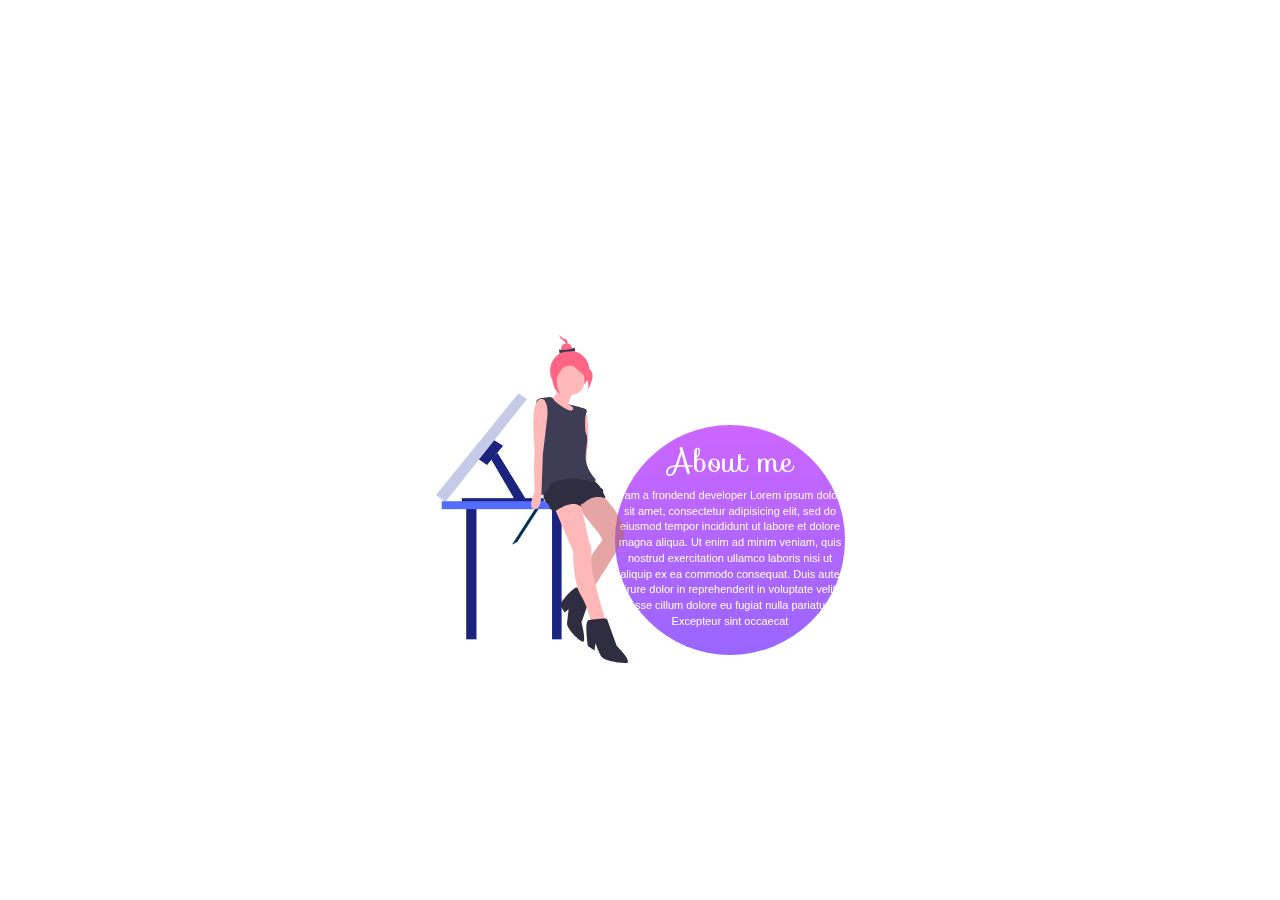
<file: website component - about me/amout me.html>
<!doctype html>
<html lang="en">
  <head>
    <meta charset="utf-8">
    <meta http-equiv="X-UA-Compatible" content="IE=edge">
    <meta name="viewport" content="width=device-width, initial-scale=1">

    <!-- HTML5 shim and Respond.js for IE8 support of HTML5 elements and media queries -->
    <!-- WARNING: Respond.js doesn't work if you view the page via file:// -->
    <!--[if lt IE 9]>
      <script src="https://oss.maxcdn.com/html5shiv/3.7.2/html5shiv.min.js"></script>
      <script src="https://oss.maxcdn.com/respond/1.4.2/respond.min.js"></script>
    <![endif]-->

    <title>hotel</title>
    <link rel="stylesheet" href="css/bootstrap.min.css">
    <link rel="stylesheet" href="css/styles.css">
    <link href='https://fonts.googleapis.com/css?family=Lora' rel='stylesheet' type='text/css'>
    <link rel="stylesheet" href="https://fonts.googleapis.com/css?family=Sofia">
  </head>
<body>


<<!-- link href="//maxcdn.bootstrapcdn.com/bootstrap/3.3.0/css/bootstrap.min.css" rel="stylesheet" id="bootstrap-css">
<script src="//maxcdn.bootstrapcdn.com/bootstrap/3.3.0/js/bootstrap.min.js"></script>
<script src="//code.jquery.com/jquery-1.11.1.min.js"></script> -->
<!------ Include the above in your HEAD tag ---------->

  <link rel="stylesheet" href="https://maxcdn.bootstrapcdn.com/font-awesome/4.6.1/css/font-awesome.min.css">

<div class="container ">
<!-- <div class="col-md-3 col-sm-4"> -->
  <div class="circle">
    <h2>About me</h2>
    <p>i am a frondend developer Lorem ipsum dolor sit amet, consectetur adipisicing elit, sed do eiusmod
    tempor incididunt ut labore et dolore magna aliqua. Ut enim ad minim veniam,
    quis nostrud exercitation ullamco laboris nisi ut aliquip ex ea commodo
    consequat. Duis aute irure dolor in reprehenderit in voluptate velit esse
    cillum dolore eu fugiat nulla pariatur. Excepteur sint occaecat </p>
  </div>
  <div>
    <img src="image/girl.svg">
  </div>
  
</div> 
</div>




  <!-- jQuery (Bootstrap JS plugins depend on it) -->
  <script src="js/jquery-1.11.3.min.js"></script>
  <script src="js/bootstrap.min.js"></script>
  <script src="js/script.js"></script>
</body>
</html>
</file>
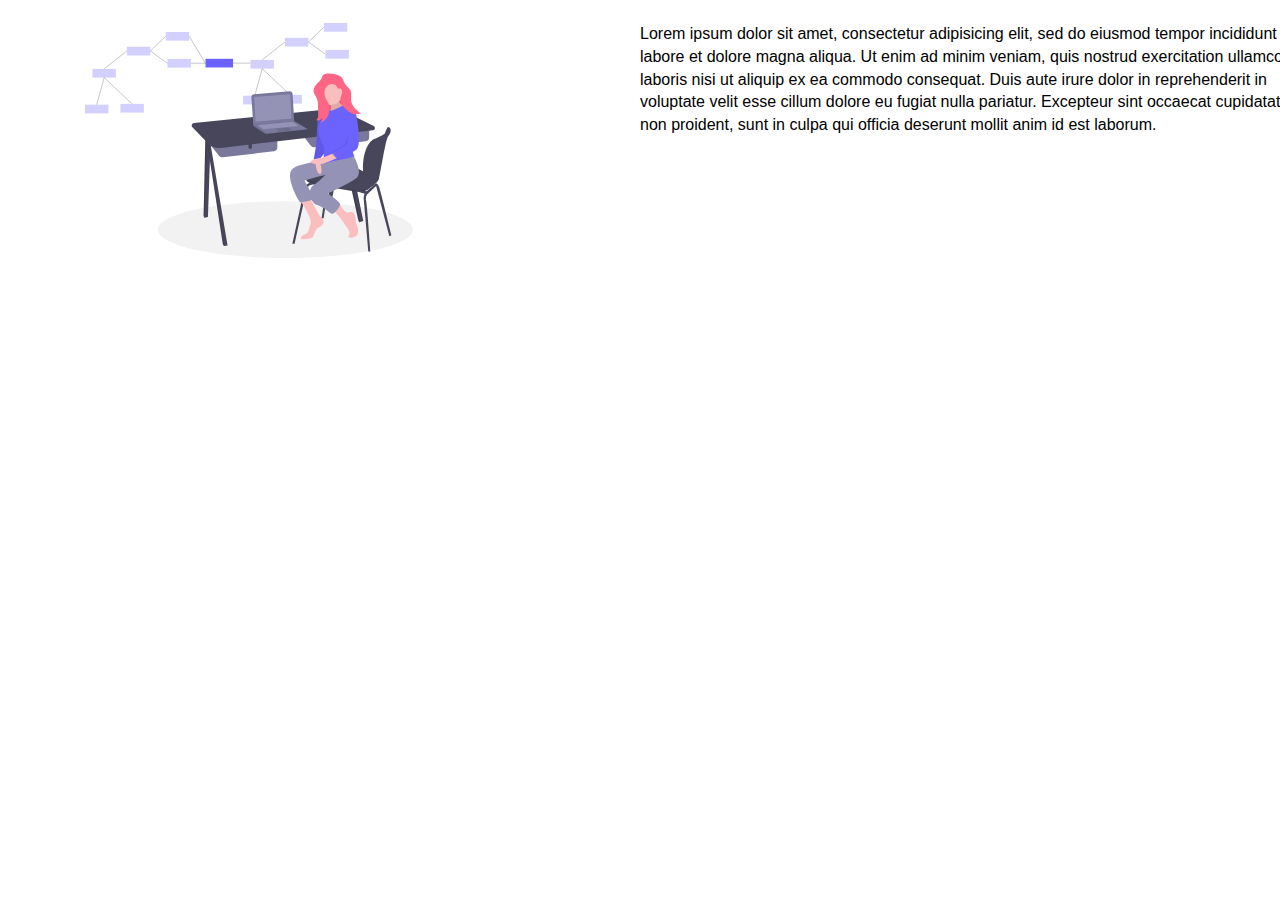
<file: website component - why/why.html>
<!doctype html>
<html lang="en">
  <head>
    <meta charset="utf-8">
    <meta http-equiv="X-UA-Compatible" content="IE=edge">
    <meta name="viewport" content="width=device-width, initial-scale=1">

    <!-- HTML5 shim and Respond.js for IE8 support of HTML5 elements and media queries -->
    <!-- WARNING: Respond.js doesn't work if you view the page via file:// -->
    <!--[if lt IE 9]>
      <script src="https://oss.maxcdn.com/html5shiv/3.7.2/html5shiv.min.js"></script>
      <script src="https://oss.maxcdn.com/respond/1.4.2/respond.min.js"></script>
    <![endif]-->

    <title>hotel</title>
    <link rel="stylesheet" href="css/bootstrap.min.css">
    <link rel="stylesheet" href="css/styles.css">
    <link href='https://fonts.googleapis.com/css?family=Lora' rel='stylesheet' type='text/css'>
  </head>
<body>


<<!-- link href="//maxcdn.bootstrapcdn.com/bootstrap/3.3.0/css/bootstrap.min.css" rel="stylesheet" id="bootstrap-css">
<script src="//maxcdn.bootstrapcdn.com/bootstrap/3.3.0/js/bootstrap.min.js"></script>
<script src="//code.jquery.com/jquery-1.11.1.min.js"></script> -->
<!------ Include the above in your HEAD tag ---------->

  <link rel="stylesheet" href="https://maxcdn.bootstrapcdn.com/font-awesome/4.6.1/css/font-awesome.min.css">

<div class="flex-container row">

  <div class="flex-child magenta col-sm-4 col-xs-12">
    <img src="image/girl2.svg">
    Flex Column 1
  </div>
  
  <div class="flex-child green col-sm-4 col-xs-12">
    <p>Lorem ipsum dolor sit amet, consectetur adipisicing elit, sed do eiusmod
    tempor incididunt ut labore et dolore magna aliqua. Ut enim ad minim veniam,
    quis nostrud exercitation ullamco laboris nisi ut aliquip ex ea commodo
    consequat. Duis aute irure dolor in reprehenderit in voluptate velit esse
    cillum dolore eu fugiat nulla pariatur. Excepteur sint occaecat cupidatat non
    proident, sunt in culpa qui officia deserunt mollit anim id est laborum.</p>
    Flex Column 2
  </div>
  
</div>




  <!-- jQuery (Bootstrap JS plugins depend on it) -->
  <script src="js/jquery-1.11.3.min.js"></script>
  <script src="js/bootstrap.min.js"></script>
  <script src="js/script.js"></script>
</body>
</html>
</file>
<file: website component - about me/css/styles.css>
body{
	font-size: 16px;
	color: #fff;
	background-color: #ffffff;
	font-family: 'Oxygen', sans-serif;
}


/*designing about me*/
.container {
  ...
  position: relative;
}

.circle{
 
background: linear-gradient(#cc66ff, #9966ff);
mix-blend-mode: darken;
     /*margin:180px;
     margin-left: 600px;*/
     height:230px;
     width:230px;
     border-radius: 120px;
     text-align: center;
     position: absolute;
  top: 50%;
  left: 50%;
  margin: -25px 0 0 -25px;
  z-index: 2;

     
}
.circle h2{
  font-family: "Sofia";
  z-index: 3;

}
.circle p{
  font-size: 1.1rem;
  z-index: 3;
}

img{
  position: absolute;
  top: 40%;
  left: 36%;
  margin: -25px 0 0 -25px;
  height: auto;
  width: 100%;
  z-index: 1;

}
img:not(.png) {
  width: 15%;
}       
  


/********** Large devices only **********/

@media (min-width: 1200px) {
	
	
  }

/********** Medium devices only **********/
@media (min-width: 992px) and (max-width: 1199px) {
   img{
  position: absolute;
  top: 44%;
  left: 34%;
  margin: -25px 0 0 -25px;
  height: auto;
  width: 100%;
  z-index: 1;
}
  img:not(.png) {
  width: 20%;
}   
  
  

  
}

/********** Small devices only **********/
@media (min-width: 768px) and (max-width: 991px) {
   img{
  position: absolute;
  top: 44%;
  left: 34%;
  margin: -25px 0 0 -25px;
  height: auto;
  width: 100%;
  z-index: 1;
}
	img:not(.png) {
  width: 20%;
}   
	
}

/********** Extra small devices only **********/
@media (max-width: 767px) {
  img{
  position: absolute;
  top: 44%;
  left: 21%;
  margin: -25px 0 0 -25px;
  height: auto;
  width: 100%;
  z-index: 1;
}
  img:not(.png) {
  width: 35%;
}   
  
}
</file>
<file: website component - why/css/styles.css>
body{
	font-size: 16px;
	color: #fff;
	background-color: #ffffff;
	font-family: 'Oxygen', sans-serif;
}






/*designing why card*/

.flex-container {
    display: flex;
}

.flex-child {
    flex: 1;
    border: 2px;
    padding: 0;
}  

.flex-child:first-child {
    margin-right: 0;
    padding: 0;
} 

.green p{
  color: black;
}
.magenta img{
  margin:0 0 0 100px;
  width: 50%; 
  height: auto;
  padding: 0;
  
}

/********** Large devices only **********/

@media (min-width: 1200px) {
	
	
  }

/********** Medium devices only **********/
@media (min-width: 992px) and (max-width: 1199px) {
  /* Header */
  

  
}

/********** Small devices only **********/
@media (min-width: 768px) and (max-width: 991px) {
	#main-contain{
	width: 45%;

	}
	
}

/********** Extra small devices only **********/
@media (max-width: 767px) {
  /* Header */
  
  #main-contain{
	width: 45%;}


  


 }
</file>
